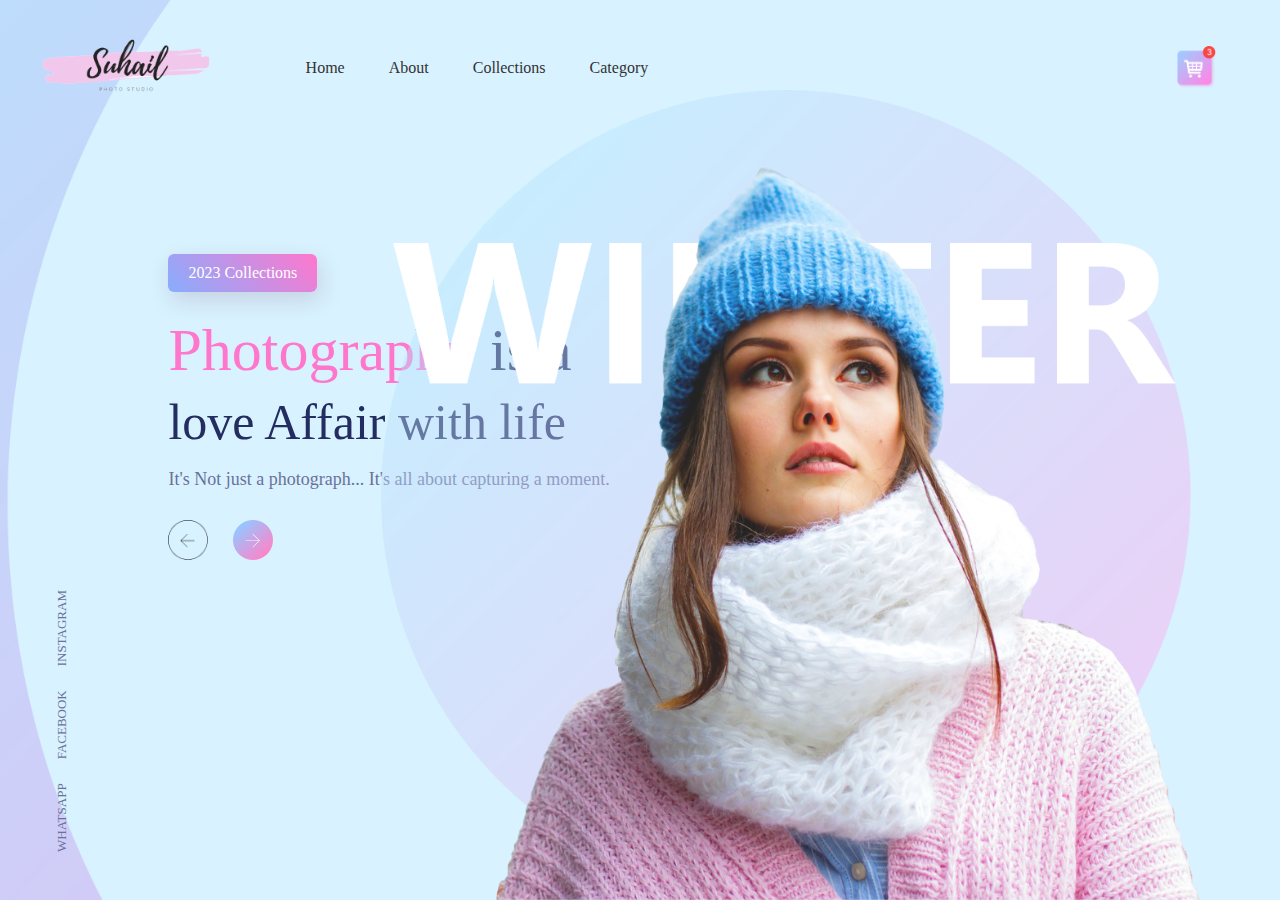
<file: index.html>
<!DOCTYPE html>
<html lang="en">
<head>
    <meta charset="UTF-8">
    <meta name="viewport" content="width=device-width, initial-scale=1.0">
    <title>Practice Website</title>
    <link rel="stylesheet" href="style.css">
</head>
<body>
    <div class="container">
        <div class="navbar">
            <img src="images/logo.png" alt="logo" class="logo">
            <nav>
                <ul>
                    <li><a href="#">Home</a></li>
                    <li><a href="#">About</a></li>
                    <li><a href="#">Collections</a></li>
                    <li><a href="#">Category</a></li>
                </ul>
            </nav>
            <img src="images/cart.png" alt="logo" class="cart">
        </div>
        <div class="content">
             <a href="#" class="btn">2023 Collections</a>
             <h1><span class="color">Photography</span> is a <br> <span class="size">love Affair with life</span></h1>
             <p>It's Not just a photograph... It's all about capturing a moment.</p>
             <div class="arrow-icons">
                <img src="images/back-arrow.png" alt="">
                <img src="images/next-arrow.png" alt="">
             </div>
        </div>
        <img src="images/img.png" class="feature-img">
        <div class="social-links">
            <a href="#">WHATSAPP</a>
            <a href="#">FACEBOOK</a>
            <a href="#">INSTAGRAM</a>
        </div>

    </div>
    
</body>
</html>
</file>
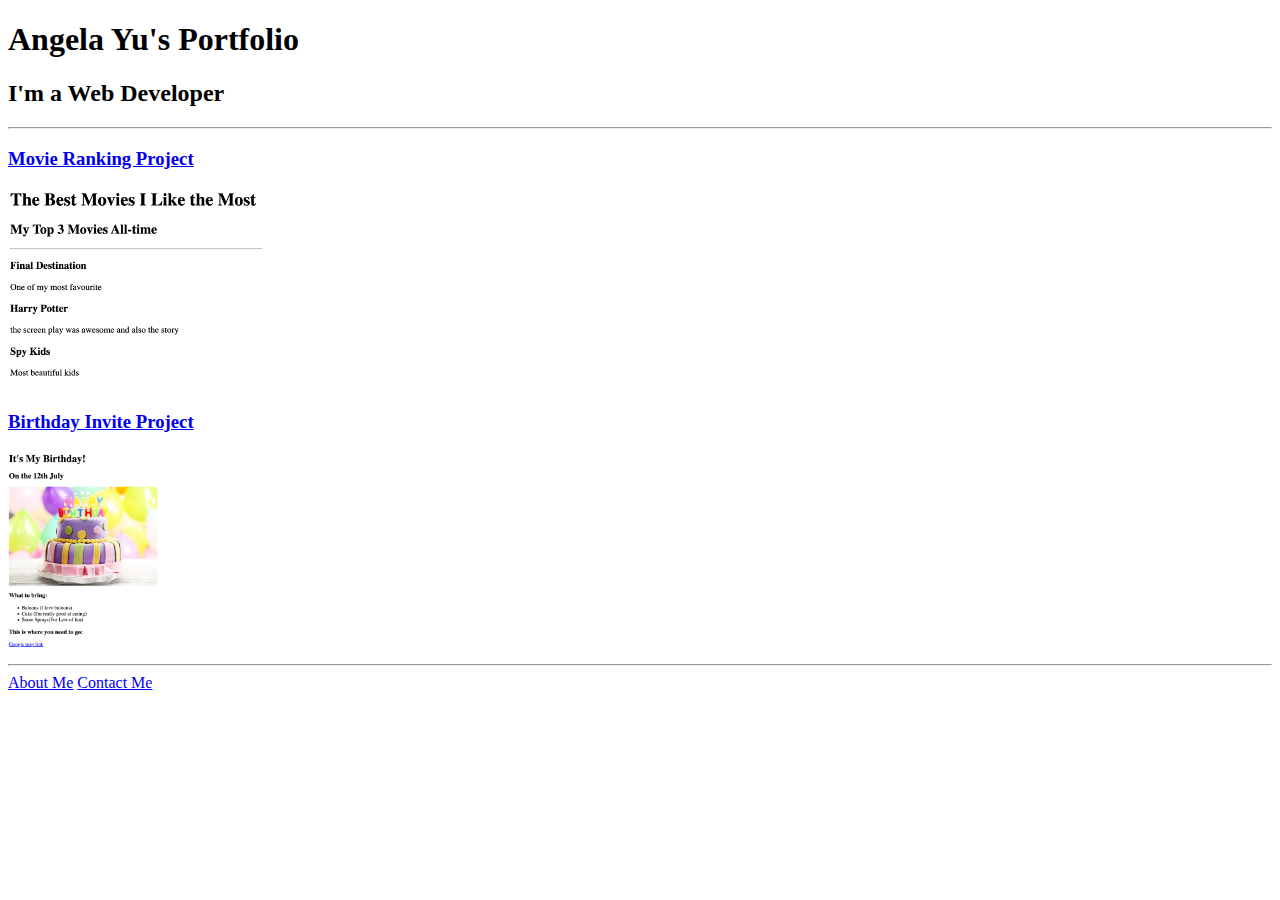
<file: solution.html>
<!DOCTYPE html>
<html lang="en">

<head>
  <meta charset="UTF-8">
  <title>Angela's Portfolio</title>
</head>

<body>
  <h1>Angela Yu's Portfolio</h1>
  <h2>I'm a Web Developer</h2>
  <hr />
  <h3><a href="./public/movie-ranking.html">Movie Ranking Project</a></h3>
  <img src="./assets/images/movie-ranking.png" height="200" alt="movie ranking project preview"/>
  <h3><a href="./public/birthday-invite.html">Birthday Invite Project</a></h3>
  <img src="./assets/images/birthday-invite.png" height="200" alt="birthday invite project preview"/>
  <hr />
  <a href="./public/about.html">About Me</a>
  <a href="./public/contact.html">Contact Me</a>
</body>

</html>
</file>
<file: style.css>
*{
    margin: 0%;
    padding: 0%;
    box-sizing: border-box;
}
.container{
    width: 100%;
    height: 100vh;
    background-image: url(images/background.png);
    background-position: center;
    background-size: cover;
    padding-left: 2%;
    padding-right: 5%;
    box-sizing: border-box;
    position: relative; 
}
.navbar{
    width: 100%;
    height: 15vh;
    display: flex;
    margin: auto;
    align-items: center;
}
.logo{
    width: 200px;
    cursor: pointer;
    padding: 40px 0px;
}
.cart{
    width: 40px;
    cursor: pointer;
}
nav{
    flex: 1;
    padding-left: 60px;
}
nav ul li{
    display: inline-block;
    list-style: none;
    margin: 0px 20px;
}
nav ul li a{
    text-decoration: none;
    color: #333;
}
nav ul li a:hover{
    color:#fff;
    background: linear-gradient(45deg,#87adfe,#ff77cd);    
    padding: 10px 20px;
    border-radius: 5px;
    box-sizing: border-box;
    box-shadow: 3px 8px 22px rgba(94,28,68,0.15);

}
.content h1{
    font-size: 60px;
    font-weight: 100;
    margin-top: 24px;
    margin-bottom: 15px;
    color: #232d60;
}
.content .size{
    font-size: 50px;
}
.content .color{
    color: #ff77cd;
}
.content p{
    font-size:18px;
    color: #6a7199;
}
.content{
    margin-top: 10%;
    margin-left: 12%;
}
.content .btn{
    display: inline-block;
    background: linear-gradient(45deg,#87adfe,#ff77cd);
    border-radius: 6px;
    padding: 10px 20px;
    box-sizing: border-box;
    text-decoration: none;
    color: #fff;
    box-shadow: 3px 8px 22px rgba(94,28,68,0.15);
}
.arrow-icons{
    margin-top: 30px;
    display: flex;
    cursor: pointer;
}
.arrow-icons img{
    width: 40px;
    margin-right: 25px;
}
.feature-img{
    height: 90%;
    position: absolute;
    bottom: 0px;
    right: 80px;
}
.social-links{
    transform: rotate(-90deg);
    position: absolute;
    bottom: 180px;
    left: -80px;
}
.social-links a{
    text-decoration: none;
    color: #6a7199;
    padding-right: 20px;
    font-size: 13px;
}
</file>
